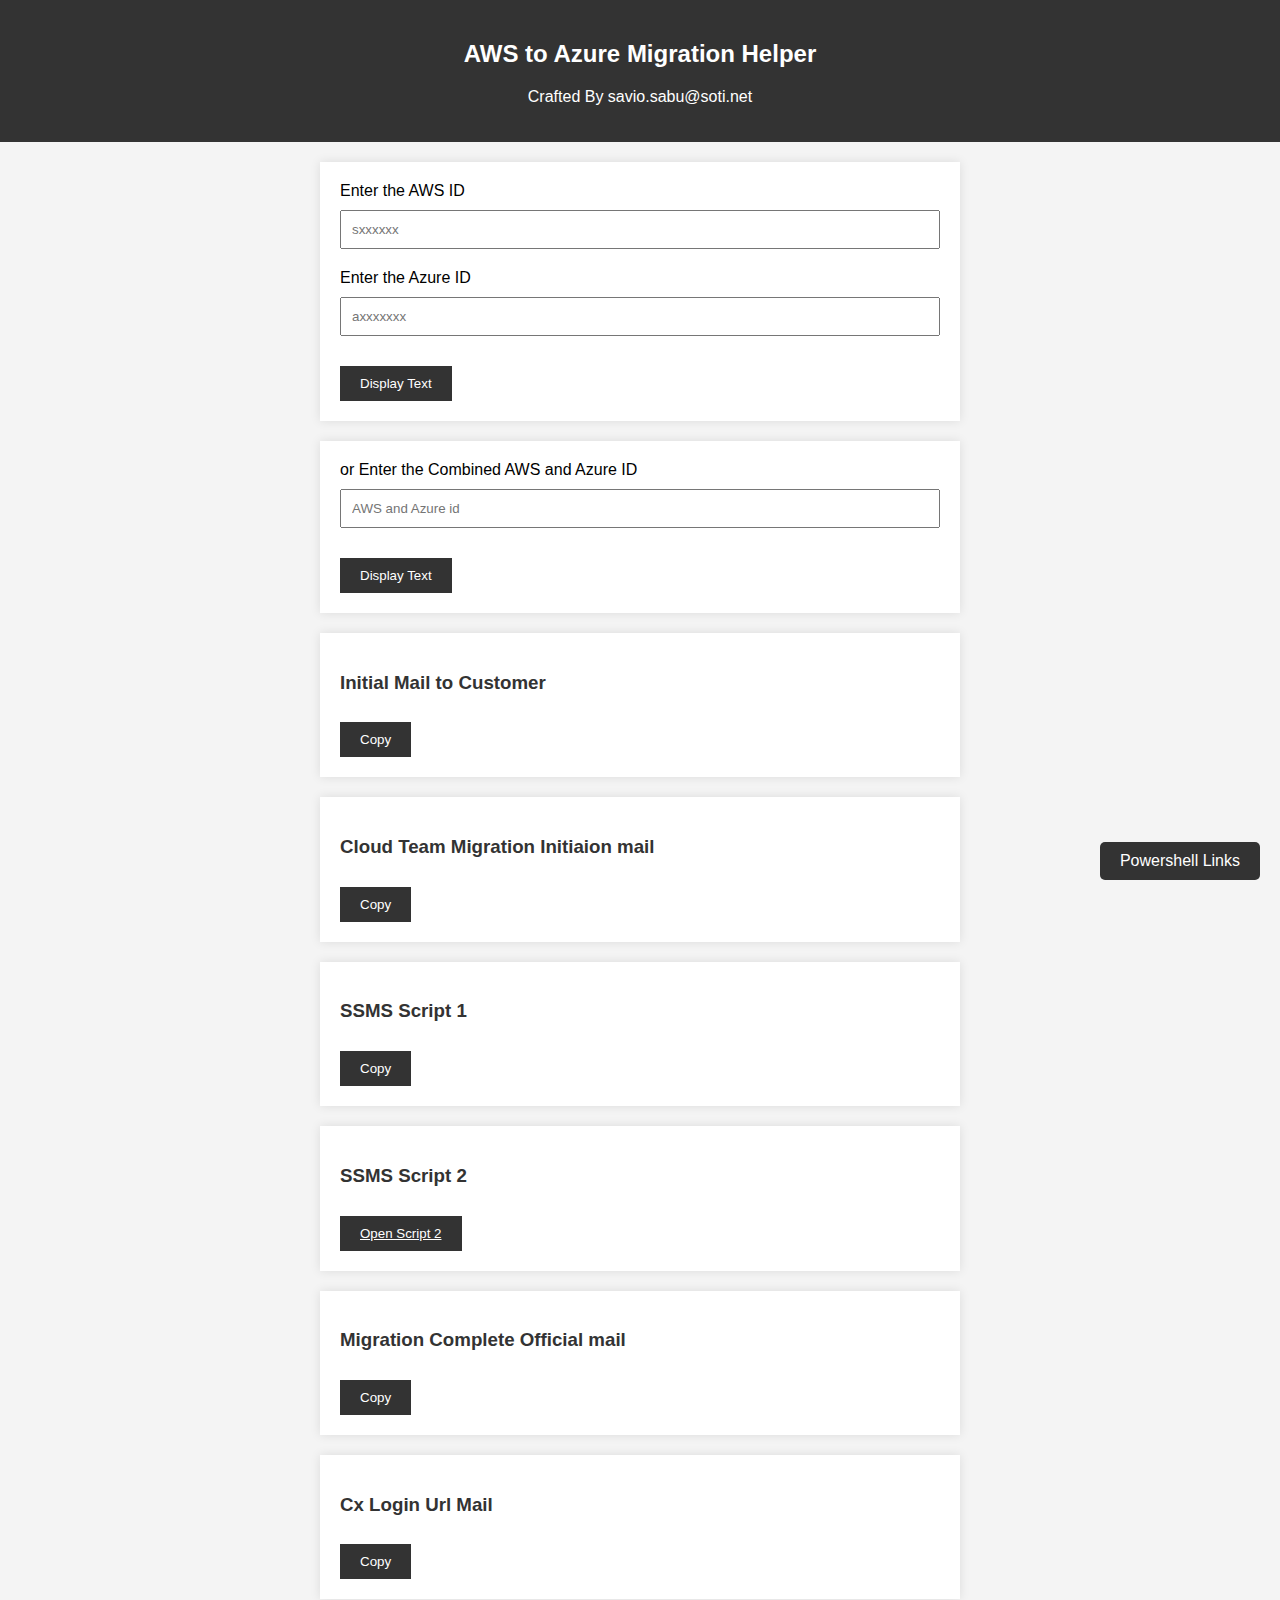
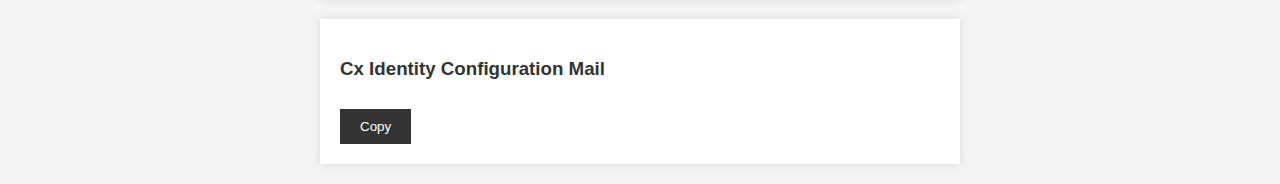
<file: index.html>
<!DOCTYPE html>
<html lang="en">
<head>
    <meta charset="UTF-8">
    <meta name="viewport" content="width=device-width, initial-scale=1.0">
    <title>AWS to Azure Migration Helper V1.3.12</title>
    <link rel="stylesheet" href="style2.css">
    <link rel="shortcut icon" type="image/x-icon" href="assets/favicon.ico" />
</head>
<body>
    
    <div class="header">
        <h2>AWS to Azure Migration Helper</h2>
        <P>Crafted By savio.sabu@soti.net</P>
    </div>
<form id="aws">
    <label for="awstextbox">Enter the AWS ID</label>
    <input type="text" id="awstextbox" placeholder="sxxxxxx">
    <label for="awstextbox">Enter the Azure ID</label>
    <input type="text" id="azuretextbox" placeholder="axxxxxxx">
    <button type="button" onclick="awsdisplaytext()">Display Text</button>

</form>

<body>
    <form action="">
     <label for="textinput">or Enter the Combined AWS and Azure ID</label>
     <input type="text" id="textinput" placeholder="AWS and Azure id">
    <button type="button" onclick="extraction()">Display Text</button>
 </form>

<!-- CX initial Mail-->
<div class="cxmail">

    <h3>Initial Mail to Customer</h3>
    <p id="azuredisplaytext"></p>
    <button onclick="copyText('azuredisplaytext')">Copy</button>
</div>

<!-- Cloud Team Init mail-->
<div class="cloudinitial">
    <h3>Cloud Team Migration Initiaion mail</h3>
    <p id="awsdisplaytext"></p>
    <button onclick="copyText('awsdisplaytext')">Copy</button>
</div>

<!-- Script 1 -->
<div class="script1">
    <h3>SSMS Script 1</h3>
    <p id="script1"></p>
    <button onclick="copyText('script1')">Copy</button>
</div>

<!-- Script 2 -->

<div class="script2">
    <h3>SSMS Script 2</h3>
    <p id="script2"></p>
    <button onclick=""><a id="linktag" href="https://soti.sharepoint.com/:u:/s/AWStoAzureMigration/EfzuzoSKY7hOrwAq-x6Hjf4BgyjfUR5pDYmk6rtM1B4jlw?e=i6dUFQ">Open Script 2</a></button>
</div> 

<div class="complete">
    <h3>Migration Complete Official mail</h3>
    <p id="complete"></p>
    <button onclick="copyText('complete')">Copy</button>
</div>


<div class="cxurl">
    <h3>Cx Login Url Mail </h3>
    <p id="cxurl"></p>
    <button onclick="copyText('cxurl')">Copy</button>
</div>


<div class="cxidentity">
    <h3>Cx Identity Configuration Mail</h3>
    <p id="cxidentity"></p>
    <button onclick="copyText('cxidentity')">Copy</button>
</div>

<!--
<div class="tracker"></div> -->


<a class="sticky-button" href="downloads.html">Powershell Links</a>





<script>
    // JavaScript function to read the value and display it
    function awsdisplaytext() {
      // Get the value from the text input
      var awsid = document.getElementById("awstextbox").value;
      var azureid = document.getElementById("azuretextbox").value;
      document.getElementById("azuredisplaytext").innerText = "We will begin the AWS to Azure migration to your Cloud Instance " + awsid + " within the next five minutes. \n \n Please note that your access to MobiControl, and device connectivity, will be impaired for the duration of the migration. \n \n I will keep you updated on any major changes and email you once the migration is complete.\n \n Thank you for choosing SOTI.";
      document.getElementById("awsdisplaytext").innerText = "Hi Team, \n \n  All services have been stopped and the server has been put in maintenance for the server " + awsid + "\n \n Kindly proceed with migration";
      document.getElementById("script1").innerText = "UPDATE dbo.devinfo \n set online = '0'\nwhere online = '1'; \n UPDATE dbo.ServerInfo\nset SrvStatus = '4';\nUPDATE dbo.MSInfo\nset Status = '4';\nGO"
      document.getElementById("complete").innerText ="Hi All, \n We have performed the migration activity for the server " + awsid + " and it is completed successfully. \n \n The XSight and Mobicontrol has been installed successfully and all the services are running up and fine. \n \n  I have also informed the customer about the activity completion and forwarded the SOTI Identity steps."
      document.getElementById("cxurl").innerText ="Thank you for your patience and co-operation.\n \n The migration has been completed with success and everything is working fine.\nKindly check at your end once and confirm back to us. \n \n  Use this new URL - https://"+azureid+".mobicontrol.cloud/MobiControl/WebConsole/?nosso=true"
      document.getElementById("cxidentity").innerText ="Thank you for your patience. \n \n The migration has been completed with success and everything is working fine.\nKindly check at your end once and confirm back to us.\n \n If you have identity on your server, please check if you have followed these steps. \n \n To login to the new environment, please follow the steps below to update your SOTI Identity and access MobiControl:\n \n  Login to Identity \n Click on the top left menu > Applications \n Select the current Identity App MobiControl-" + awsid + "\n  Click on the Pencil icon below (Edit) \n Change Application Name to MobiControl-"+ azureid + "\n Update the FQDN part in SAML Audience, SAML Consumer URL, Recipient and Log Out URL from " + awsid + ".mobicontrolcloud.com to " + azureid +".mobicontrol.cloud \n \n This completes the Identity update \n If there is other IDP integration with MobiControl, you will need to upload the new MobiControl metadata to your IDP. \n \n Please let me know if you are facing any issues"
      document.getElementById("script2").innerText ="https://soti.sharepoint.com/:u:/s/AWStoAzureMigration/EfzuzoSKY7hOrwAq-x6Hjf4BgyjfUR5pDYmk6rtM1B4jlw?e=i6dUFQ"
    } 

    function copyText(elementId) {
        var textToCopy = document.getElementById(elementId).innerText;

// Replace HTML line breaks with plain text line breaks
var plainTextLineBreaks = textToCopy.replace(/<br>/g, '\n');

// Create a temporary textarea element and set its value
var tempTextarea = document.createElement("textarea");
tempTextarea.innerHTML = plainTextLineBreaks;
document.body.appendChild(tempTextarea);

// Select and copy the text
tempTextarea.select();
document.execCommand("copy");

// Remove the temporary textarea element
document.body.removeChild(tempTextarea);



          
        }

       function openLink()
         {
            window.open("https://soti.sharepoint.com/:u:/s/AWStoAzureMigration/EfzuzoSKY7hOrwAq-x6Hjf4BgyjfUR5pDYmk6rtM1B4jlw?e=i6dUFQ");
        }


        function extraction() {
        var inputtext=document.getElementById("textinput").value ;
        var words = inputtext.split(/\s+/) ; 
        var words2 = inputtext.split(/\s+/) ; 
        var swords= words.filter(function(word) {
            return word.toLowerCase().startsWith('s') && /\d/.test(word.slice(1)) ; 
        }) ; 

        var awords= words2.filter(function(word) {
            return word.toLowerCase().startsWith('a') && /\d/.test(word.slice(1)) ; 
        }) ; 

        awsid = swords.map(function (word) {
            return word.slice(0, 7);
        });

        azureid = awords.map(function (word) {
            return word.slice(0, 8);
        });

        document.getElementById("azuredisplaytext").innerText = "We will begin the AWS to Azure migration to your Cloud Instance " + awsid + " within the next five minutes. \n \n Please note that your access to MobiControl, and device connectivity, will be impaired for the duration of the migration. \n \n I will keep you updated on any major changes and email you once the migration is complete.\n \n Thank you for choosing SOTI.";
      document.getElementById("awsdisplaytext").innerText = "Hi Team, \n \n  All services have been stopped and the server has been put in maintenance for the server " + awsid + "\n \n Kindly proceed with migration";
      document.getElementById("script1").innerText = "UPDATE dbo.devinfo \n set online = '0'\nwhere online = '1'; \n UPDATE dbo.ServerInfo\nset SrvStatus = '4';\nUPDATE dbo.MSInfo\nset Status = '4';\nGO"
      document.getElementById("complete").innerText ="Hi All, \n We have performed the migration activity for the server " + awsid + " and it is completed successfully. \n \n The XSight and Mobicontrol has been installed successfully and all the services are running up and fine. \n \n  I have also informed the customer about the activity completion and forwarded the SOTI Identity steps."
      document.getElementById("cxurl").innerText ="Thank you for your patience and co-operation.\n \n The migration has been completed with success and everything is working fine.\nKindly check at your end once and confirm back to us. \n \n  Use this new URL - https://"+azureid+".mobicontrol.cloud/MobiControl/WebConsole/?nosso=true"
      document.getElementById("cxidentity").innerText ="Thank you for your patience. \n \n The migration has been completed with success and everything is working fine.\nKindly check at your end once and confirm back to us.\n \n If you have identity on your server, please check if you have followed these steps. \n \n To login to the new environment, please follow the steps below to update your SOTI Identity and access MobiControl:\n \n  Login to Identity \n Click on the top left menu > Applications \n Select the current Identity App MobiControl-" + awsid + "\n  Click on the Pencil icon below (Edit) \n Change Application Name to MobiControl-"+ azureid + "\n Update the FQDN part in SAML Audience, SAML Consumer URL, Recipient and Log Out URL from " + awsid + ".mobicontrolcloud.com to " + azureid +".mobicontrol.cloud \n \n This completes the Identity update \n If there is other IDP integration with MobiControl, you will need to upload the new MobiControl metadata to your IDP. \n \n Please let me know if you are facing any issues"
      document.getElementById("script2").innerText ="https://soti.sharepoint.com/:u:/s/AWStoAzureMigration/EfzuzoSKY7hOrwAq-x6Hjf4BgyjfUR5pDYmk6rtM1B4jlw?e=i6dUFQ"
        
        }

  </script>
</body>
</html>
</file>
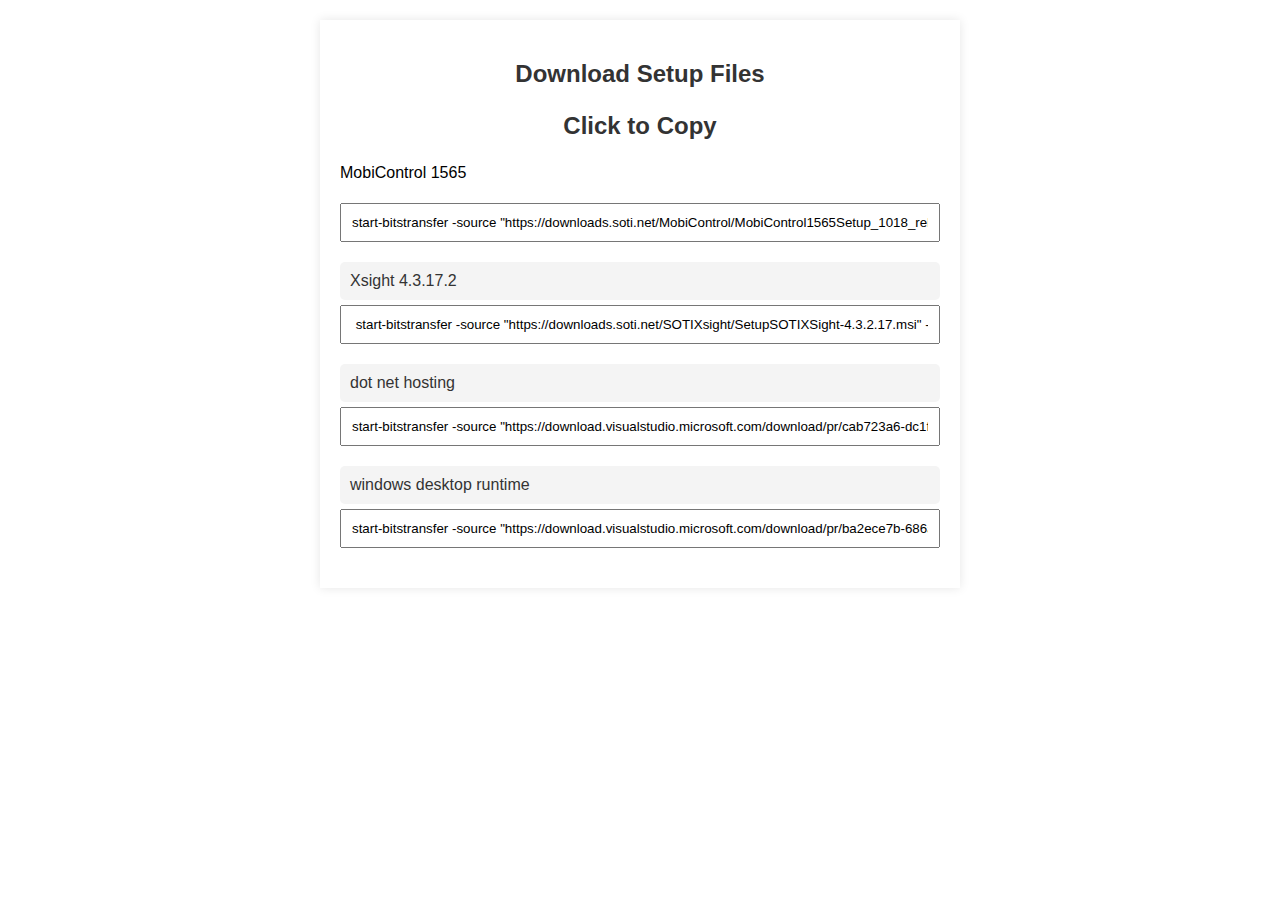
<file: downloads.html>
<!DOCTYPE html>
<html lang="en">
<head>
    <meta charset="UTF-8">
    <meta name="viewport" content="width=device-width, initial-scale=1.0">
    <title>Setup File Downloads</title>
    <link rel="stylesheet" href="style3.css">
    <link rel="shortcut icon" type="image/x-icon" href="assets/favicon.ico" />
</head>
<body>

    <div class="downloads">
        <h2>Download Setup Files <p>Click to Copy</p> </h2>
        
        <!-- Hidden download links -->
        <div class="download-link" onclick="copyText('link1')">
            <p class="MobiControl 15.65">MobiControl 1565</p>
            <input type="text" id="link1" value='start-bitstransfer -source "https://downloads.soti.net/MobiControl/MobiControl1565Setup_1018_release.exe" -destination "C:\cloud" '>
        </div>

        <div class="download-link" onclick="copyText('link2')">
            <p class="file-name">Xsight 4.3.17.2</p>
            <input type="text" id="link2" value=' start-bitstransfer -source "https://downloads.soti.net/SOTIXsight/SetupSOTIXSight-4.3.2.17.msi" -destination "C:\cloud" '>
        </div>

        <div class="download-link" onclick="copyText('link3')">
            <p class="file-name">dot net hosting</p>
            <input type="text" id="link3" value='start-bitstransfer -source "https://download.visualstudio.microsoft.com/download/pr/cab723a6-dc1f-4b3a-8675-34dc84a21306/1ee69c32da9ba78d80d65f9c067c4f68/dotnet-hosting-6.0.12-win.exe"
            -destination "C:\cloud"   '>
        </div>

        <div class="download-link" onclick="copyText('link3')">
            <p class="file-name">windows desktop runtime</p>
            <input type="text" id="link3" value='start-bitstransfer -source "https://download.visualstudio.microsoft.com/download/pr/ba2ece7b-686a-4bda-b7d7-8cc3b8964d66/8eee13e44d90345d40c1b262c78aad6a/windowsdesktop-runtime-6.0.12-win-x64.exe"
            -destination "C:\cloud"  '>
        </div>

        <!-- Add more download links as needed -->

    </div>

    <script>
        function copyText(elementId) {
            var textToCopy = document.getElementById(elementId).value;

            // Create a temporary input element and set its value
            var tempInput = document.createElement("input");
            tempInput.setAttribute("value", textToCopy);
            document.body.appendChild(tempInput);

            // Select and copy the text
            tempInput.select();
            document.execCommand("copy");

            // Remove the temporary input element
            document.body.removeChild(tempInput);

            // Optionally, provide user feedback (e.g., alert)
            alert("Link copied to clipboard!");
        }
    </script>
</body>
</html>
</file>
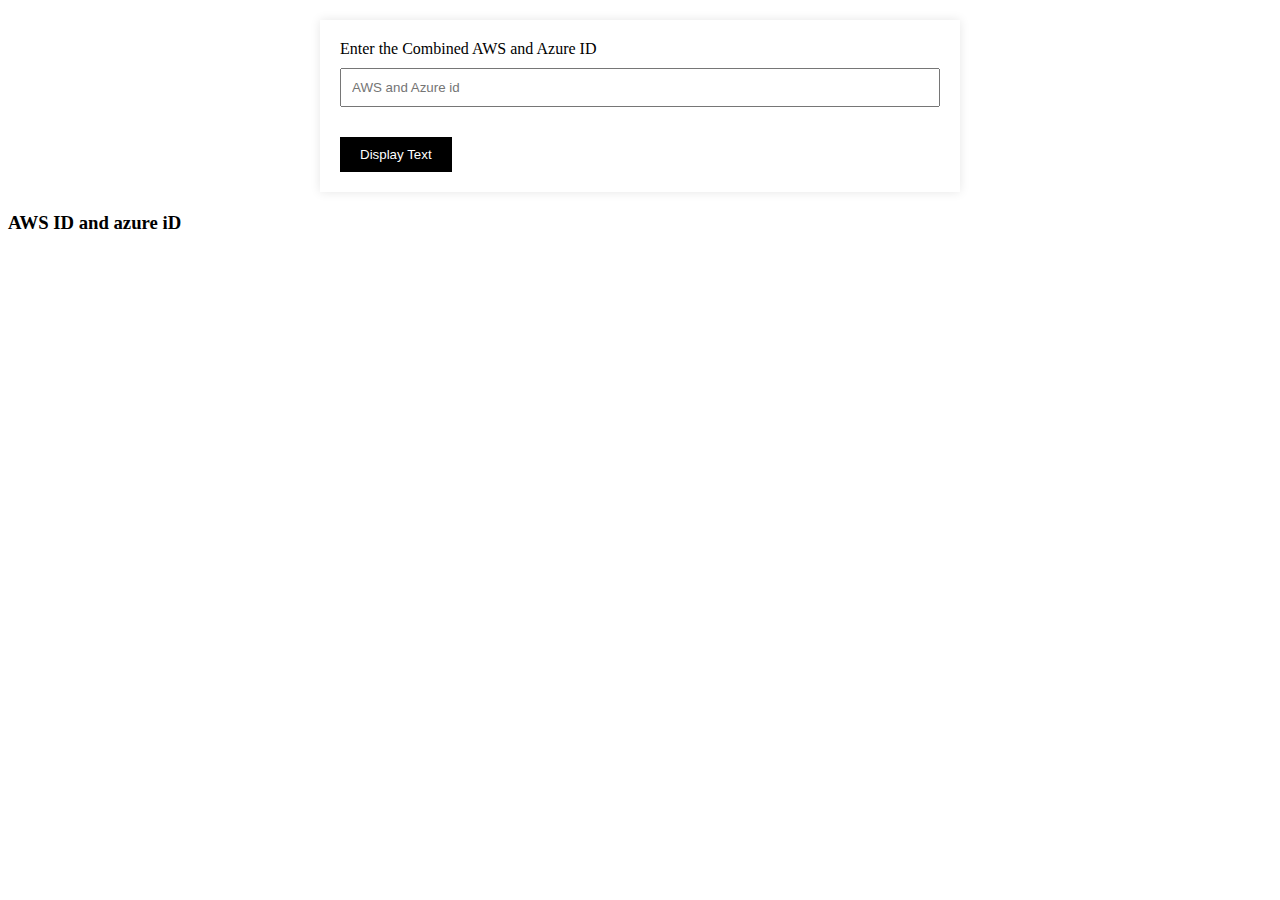
<file: trial.html>
<!DOCTYPE html>
<html lang="en">
<head>
    <meta charset="UTF-8">
    <meta name="viewport" content="width=device-width, initial-scale=1.0">
    <title>Document</title>
    <link rel="stylesheet" href="trial.css">
</head>
<body>
   <form action="">
    <label for="textinput">Enter the Combined AWS and Azure ID</label>
    <input type="text" id="textinput" placeholder="AWS and Azure id">
   <button type="button" onclick="extraction()">Display Text</button>
</form>

<div class="cxmail">

    <h3>AWS ID and azure iD </h3>
    <p id="awsid"></p>
    <p id="azureid"></p>
    
</div>

<script>
    
    function extraction() {
        var inputtext=document.getElementById("textinput").value ;
        var words = inputtext.split(/\s+/) ; 
        var words2 = inputtext.split(/\s+/) ; 
        var swords= words.filter(function(word) {
            return word.toLowerCase().startsWith('s') && /\d/.test(word.slice(1)) ; 
        }) ; 

        var awords= words2.filter(function(word) {
            return word.toLowerCase().startsWith('a') && /\d/.test(word.slice(1)) ; 
        }) ; 

        swords = swords.map(function (word) {
            return word.slice(0, 7);
        });

        awords = awords.map(function (word) {
            return word.slice(0, 8);
        });

        document.getElementById("awsid").textContent = swords.join(', ');
        document.getElementById("azureid").textContent = awords.join(', ');
        
        }
    
</script>

</body>
</html>
</file>
<file: style2.css>
body {
    font-family: 'Arial', sans-serif;
    margin: 0;
    padding: 0;
    background-color: #f4f4f4;
}

.header {
    background-color: #333;
    color: #fff;
    text-align: center;
    padding: 20px;
}

form {
    max-width: 600px;
    margin: 20px auto;
    padding: 20px;
    background-color: #fff;
    box-shadow: 0 0 10px rgba(0, 0, 0, 0.1);
}

label {
    display: block;
    margin-bottom: 10px;
}

input {
    width: 100%;
    padding: 10px;
    margin-bottom: 20px;
    box-sizing: border-box;
}

button {
    background-color: #333;
    color: #fff;
    padding: 10px 20px;
    border: none;
    cursor: pointer;
}

.cxmail, .cloudinitial, .script1, .complete, .cxurl, .cxidentity, .script2 {
    max-width: 600px;
    margin: 20px auto;
    padding: 20px;
    background-color: #fff;
    box-shadow: 0 0 10px rgba(0, 0, 0, 0.1);
}

h3 {
    color: #333;
}

button {
    
    background-color: #333;
    color: #fff;
    padding: 10px 20px;
    border: none;
    cursor: pointer;
    margin-top: 10px;
}

button:hover {
    background-color: #555;
}

/* Add more styles as needed */

.sticky-button {
    position: fixed;
    bottom: 20px;
    right: 20px;
    background-color: #333;
    color: #fff;
    padding: 10px 20px;
    border: none;
    cursor: pointer;
    border-radius: 5px;
    text-decoration: none; /* Remove default underline for anchor tag */
}

button a {
    color: white;
}
</file>
<file: style3.css>
body {
    font-family: 'Arial', sans-serif;
    margin: 0;
    padding: 0;
}

.downloads {
    max-width: 600px;
    margin: 20px auto;
    padding: 20px;
    background-color: #fff;
    box-shadow: 0 0 10px rgba(0, 0, 0, 0.1);
}

h2 {
    color: #333;
    text-align: center;
}

.download-link {
    margin-bottom: 20px;
    cursor: pointer;
}

.file-name {
    color: #333;
    margin: 0;
    padding: 10px;
    background-color: #f4f4f4;
    border-radius: 5px;
}

.input-container {
    display: none;
}

.copy-button {
    background-color: #333;
    color: #fff;
    padding: 5px 10px;
    border: none;
    cursor: pointer;
}

.copy-button:hover {
    background-color: #555;
}

input {
    width: 100%;
    padding: 10px;
    margin-top: 5px;
    box-sizing: border-box;
}
</file>
<file: trial.css>
form { 
    max-width: 600px;
    margin:20px auto ;
    padding: 20px;
    background-color: white;
     box-shadow: 0 0 10px rgba(0, 0, 0, 0.1);
}

label { 
    display: block;
    margin-bottom: 10px;
}

input{
    width: 100%;
    padding: 10px;
    margin-bottom: 20px;
    box-sizing: border-box;
}

button{
    background-color: black;
    color: white;
  padding: 10px 20px;  
  border: none;
  cursor: pointer;
  margin-top: 10px;

}
</file>
